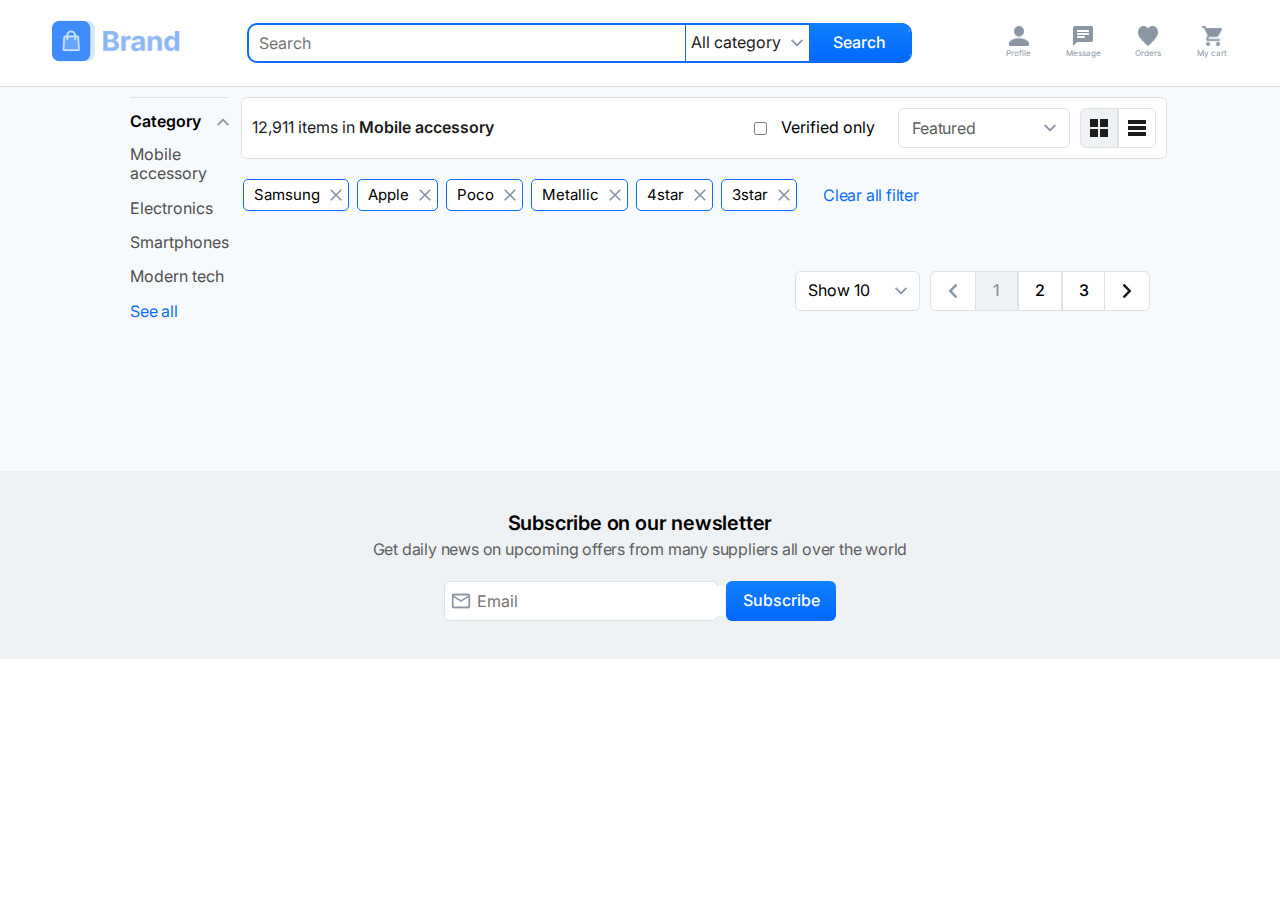
<file: project/index.html>
<!DOCTYPE html>
<html lang="en">
  <head>
    <meta charset="UTF-8" />
    <meta name="viewport" content="width=device-width, initial-scale=1.0" />
    <title>Document</title>
    <link rel="stylesheet" href="./assets/styles/style.css" />
    <link rel="preconnect" href="https://fonts.googleapis.com" />
    <link rel="preconnect" href="https://fonts.gstatic.com" crossorigin />
    <link
      href="https://fonts.googleapis.com/css2?family=IBM+Plex+Mono:ital,wght@0,100;0,200;0,300;0,400;0,500;0,600;0,700;1,100;1,200;1,300;1,400;1,500;1,600;1,700&family=Inter:ital,opsz,wght@0,14..32,100..900;1,14..32,100..900&family=Raleway:ital,wght@0,100..900;1,100..900&display=swap"
      rel="stylesheet"
    />
  </head>
  <body>
    <div class="maincontainer">
      <header class="topcontent">
        <div class="brand">
          <div class="img1">
            <img src="./assets/images/logo-symbol.png" />
          </div>
          <div class="img2">
            <img src="./assets/images/Brand.png" />
          </div>
        </div>
        <div class="searchcontent">
          <div class="searchinput">
            <input class="search1" type="search" placeholder="Search" />
          </div>
          <div class="category">
            <h2>All category</h2>
            <img src="./assets/images/arrow2.png" />
          </div>
          <div class="searchbutton">
            <button>Search</button>
          </div>
        </div>
        <div class="icons">
          <div class="profile">
            <img src="./assets/images/profile.png" />
            <h6>Profile</h6>
          </div>
          <div class="message">
            <img src="./assets/images/message.png" />
            <h6>Message</h6>
          </div>
          <div class="orders">
            <img src="./assets/images/order.png" />
            <h6>Orders</h6>
          </div>
          <div class="cart">
            <img src="./assets/images/Cart.png" />
            <h6>My cart</h6>
          </div>
        </div>
      </header>
      <div class="middle-content">
        <div class="leftcontent-category">
          <div class="category1">
            <h1>Category</h1>
            <img src="./assets/images/arrow.png" />
          </div>
          <h2>Mobile accessory</h2>
          <h2>Electronics</h2>
          <h2>Smartphones</h2>
          <h2>Modern tech</h2>
          <h3>See all</h3>
        </div>
        <div class="page-numbers">
          <div class="page-numbers1">
            <h1>Show 10</h1>
            <img src="./assets/images/arrow2.png" />
          </div>
          <div class="page-numbers2">
            <div class="left-arrow">
              <img src="./assets/images/leftarrow.png" />
            </div>
            <h1>1</h1>
            <h2>2</h2>
            <h2>3</h2>
            <div class="right-arrow">
              <img src="./assets/images/rightarrow.png" />
            </div>
          </div>
        </div>
        <div class="right-content">
          <div class="mobileaccessory">
            <h1>12,911 items in <span>Mobile accessory</span></h1>
            <div class="box">
              <div class="verified">
                <input type="checkbox" />
                <h2>Verified only</h2>
              </div>
              <div class="featured">
                <h3>Featured</h3>
                <img src="./assets/images/arrow2.png" />
              </div>
              <div class="grids">
                <div class="leftgrid">
                  <img src="./assets/images/gridview.png" />
                </div>
                <div class="rightgrid">
                  <img src="./assets/images/listview.png" />
                </div>
              </div>
            </div>
          </div>
          <div class="filter">
            <div class="samsung">
              <h2>Samsung</h2>
              <img src="./assets/images/X.png" />
            </div>
            <div class="apple">
              <h2>Apple</h2>
              <img src="./assets/images/X.png" />
            </div>
            <div class="poco">
              <h2>Poco</h2>
              <img src="./assets/images/X.png" />
            </div>
            <div class="metallic">
              <h2>Metallic</h2>
              <img src="./assets/images/X.png" />
            </div>
            <div class="star4">
              <h2>4star</h2>
              <img src="./assets/images/X.png" />
            </div>
            <div class="star3">
              <h2>3star</h2>
              <img src="./assets/images/X.png" />
            </div>
            <h3>Clear all filter</h3>
          </div>
          <div class="card-grid"></div>
        </div>
      </div>
    </div>
    <div class="bottomcontent">
      <div class="bottomfirst">
        <h1>Subscribe on our newsletter</h1>
        <h2>
          Get daily news on upcoming offers from many suppliers all over the
          world
        </h2>
      </div>
      <div class="bottomsecond">
        <div class="emailcontent">
          <img src="./assets/images/Email.png" />
          <input type="email" placeholder="Email" />
        </div>
        <div class="subscribe">
          <button>Subscribe</button>
        </div>
      </div>
    </div>
    <script src="./script.js"></script>
  </body>
</html>
</file>
<file: project/assets/styles/style.css>
* {
  padding: 0;
  margin: 0;
  box-sizing: border-box;
  font-family: "Inter", sans-serif;
  font-weight: 400;
  font-style: normal;
}

.maincontainer {
  max-width: 1440px;
  width: 100%;
}
header {
  position: sticky;
  top: 0;
  z-index: 1;
}

.topcontent {
  width: 100%;
  height: 86px;
  justify-content: center;
  /* border: 1px solid brown; */
  display: flex;
  flex-direction: row;
  background-color: #ffffff;
  /* 
  justify-content: space-evenly; */
  align-items: center;
}

.brand {
  /* border: 1px solid rgb(0, 189, 69); */
  display: flex;
  flex-direction: row;
  width: 150px;
  margin-top: 20px;
  margin-bottom: 20px;
  align-items: center;
  /* margin-left: 130px; */
  margin-right: 46px;
  cursor: pointer;
}

.img1 img {
  width: 44px;
  height: 44px;
}

.img2 img {
  width: 77px;
  height: 21px;
  margin-left: 8px;
  margin-right: 24px;
}

.searchcontent {
  width: 665px;
  height: 40px;
  border: 2px solid #0d6efd;
  border-radius: 10px;
  display: flex;
  flex-direction: row;
  align-items: center;
  margin-right: 90px;
}

.search1 {
  width: 421px;
  height: 25px;
  margin-left: 10px;
  margin-right: 5px;
  border: none;
  font-size: 16px;
  font-weight: 400;
  line-height: 19.36px;
  color: #8b96a5;
}

.category {
  width: 145px;
  height: 40px;
  border: 1px solid #0d6efd;
  display: flex;
  align-items: center;
  justify-content: center;
  gap: 10px;
  flex-direction: row;
}

.category h2 {
  /* color: blue; */
  font-size: 16px;
  font-weight: 400;
  line-height: 19.36px;
  color: #1c1c1c;
}
.searchbutton button {
  width: 100px;
  background: linear-gradient(180deg, #127fff 0%, #0067ff 100%);
  height: 40px;
  color: white;
  border: none;
  cursor: pointer;
  border-top-right-radius: 10px;
  border-bottom-right-radius: 10px;
  font-size: 16px;
  font-weight: 500;
  line-height: 19.36px;
  text-align: center;
}

input:focus {
  outline: none; /* Removes the focus outline */
}

.icons {
  display: flex;
  flex-direction: row;
  /* justify-content: space-between; */
  align-items: center;
  width: 228px;
  height: 41px;
  /* margin-left: 90px;
  margin-right: 132px; */
  gap: 30px;
  font-size: 12px;
  font-weight: 400;
  line-height: 14.52px;
  text-align: center;
  color: #8b96a5;
  /* border: 1px solid brown; */
}

.icons .profile {
  width: 40px;
  display: flex;
  flex-direction: column;
  /* gap: 7px; */
  align-items: center;
}
.icons img {
  width: 20px;
  height: 20px;
}
.icons .message {
  width: 40px;
  display: flex;
  flex-direction: column;
  /* gap: 7px; */
  align-items: center;
}
.icons .message img {
  width: 20px;
  height: 20px;
}

.icons .orders {
  width: 40px;
  display: flex;
  flex-direction: column;
  /* gap: 7px; */
  align-items: center;
}
.icons .orders img {
  width: 20px;
  height: 20px;
}
.icons .cart {
  width: 40px;
  display: flex;
  flex-direction: column;
  /* gap: 7px; */
  align-items: center;
}
.icons .cart img {
  width: 20px;
  height: 20px;
}

.bottomcontent {
  max-width: 1440px;
  display: flex;
  flex-direction: column;
  align-items: center;
  background: #eff2f4;
  /* position: relative;
  top: 400px; */
}

.bottomcontent .bottomfirst {
  display: flex;
  align-items: center;
  flex-direction: column;
  margin-top: 38px;
}

.bottomcontent .bottomfirst h1 {
  font-size: 20px;
  font-weight: 600;
  line-height: 28px;
  letter-spacing: -0.20000000298023224px;
  text-align: center;
}

.bottomcontent .bottomsecond {
  width: 392px;
  height: 40px;
  display: flex;
  justify-content: center;
  align-items: center;
  flex-direction: row;
  margin-top: 20px;
  margin-bottom: 38px;
  color: #1c1c1c;
  gap: 8px;
}
.bottomcontent .bottomfirst h2 {
  font-size: 16px;
  font-weight: 400;
  line-height: 24px;
  letter-spacing: -0.20000000298023224px;
  text-align: center;
  color: #606060;
}

.bottomcontent .emailcontent {
  width: 274px;
  height: 40px;
  display: flex;
  justify-content: flex-start;
  flex-direction: row;
  align-items: center;
  background: white;
  border-radius: 6px;
  border: 1px solid #dee2e7;
}

.bottomcontent .emailcontent input {
  /* width: 100%; */
  height: 30px;
  border: none;
  font-size: 16px;
  font-weight: 400;
  line-height: 19.36px;
  text-align: left;
}
.bottomcontent .emailcontent img {
  padding-left: 6px;
  margin-right: 6px;
}

.bottomcontent .subscribe button {
  width: 110px;
  height: 40px;
  border-radius: 6px;
  background: linear-gradient(180deg, #127fff 0%, #0067ff 100%);
  border: none;
  color: white;
  cursor: pointer;
  font-size: 16px;
  font-weight: 500;
  line-height: 19.36px;
  text-align: center;
}

.leftcontent-category {
  display: flex;
  flex-direction: column;
  margin-left: 130px;
  width: 240px;
  margin-top: 10px;
}

.leftcontent-category .category1 {
  display: flex;
  justify-content: space-between;
  align-items: center;
  border-top: 1px solid #dee2e7;
  height: 48px;
}

.leftcontent-category .category1 h1 {
  font-size: 16px;
  font-weight: 600;
  line-height: 19.36px;
  text-align: left;
}

.leftcontent-category h2 {
  font-size: 16px;
  font-weight: 400;
  line-height: 19.36px;
  text-align: left;
  color: #505050;
  margin-bottom: 15px;
}

.leftcontent-category h3 {
  font-size: 16px;
  font-weight: 400;
  line-height: 19.36px;
  text-align: left;
  margin-bottom: 15px;
  color: #0d6efd;
  cursor: pointer;
}

.leftcontent-category .category1 img {
  width: 12px;
  height: 8px;
}

.mobileaccessory {
  position: relative;
  display: flex;
  justify-content: center;
  align-items: center;
  width: 926px;
  height: 62px;
  border: 1px solid #dee2e7;
  background-color: #ffffff;
  border-radius: 6px;
  gap: 260px;
}

.mobileaccessory h1 {
  font-size: 16px;
  font-weight: 400;
  line-height: 19.36px;
  text-align: left;
  color: #1c1c1c;
}

.mobileaccessory span {
  font-size: 16px;
  font-weight: 600;
  line-height: 19.36px;
  text-align: left;
}

.middle-content {
  width: 100%;
  display: flex;
  flex-direction: row;
  position: relative;
  background-color: #f7fafc;
  border-top: 1px solid #dee2e7;
}
.right-content {
  width: 926px;
  display: flex;
  flex-direction: column;
  margin-left: 12px;
  margin-right: 130px;
  margin-top: 10px;
}

.box {
  display: flex;
  flex-direction: row;
}

.verified {
  display: flex;
  flex-direction: row;
  align-items: center;
  justify-content: flex-start;
  width: 144px;
  height: 40px;
}
.verified h2 {
  /* padding-right: 16px;
  padding-left: 14px; */
  font-size: 16px;
  font-weight: 400;
  line-height: 19.36px;
  text-align: left;
  margin-left: 14px;
  margin-right: 16px;
}

.featured {
  display: flex;
  flex-direction: row;
  justify-content: center;
  align-items: center;
  width: 172px;
  height: 40px;
  border: 1px solid #dee2e7;
  border-radius: 6px;
  gap: 68px;
  font-size: 16px;
  font-weight: 400;
  line-height: 19.36px;
  text-align: left;
}

.featured img {
  width: 12px;
  height: 7.41px;
}

.grids {
  width: 76px;
  height: 40px;
  border-radius: 6px;
  /* border: 1px solid; */
  display: flex;
  flex-direction: row;
  align-items: center;
  margin-left: 10px;
}

.grids .leftgrid {
  background-color: #eff2f4;
  border: 1px solid #dee2e7;
  width: 38px;
  height: 40px;
  border-top-left-radius: 6px;
  border-bottom-left-radius: 6px;
  display: flex;
  justify-content: center;
  align-items: center;
}

.grids .rightgrid {
  background-color: #ffffff;
  border: 1px solid #dee2e7;
  width: 38px;
  height: 40px;
  border-top-right-radius: 6px;
  border-bottom-right-radius: 6px;
  display: flex;
  justify-content: center;
  align-items: center;
}

.filter {
  width: 728px;
  height: 32px;
  display: flex;
  margin-top: 20px;
  margin-left: 2px;
  gap: 8px;
  font-size: 10px;
  font-weight: 400;
  line-height: 19.36px;
}

.filter .samsung {
  display: flex;
  align-items: center;
  height: 32px;
  background-color: #ffffff;
  border: 1px solid #0d6efd;
  border-radius: 5px;
  gap: 10px;
  padding-left: 10px;
  padding-right: 6px;
}

.filter .apple {
  display: flex;
  align-items: center;
  height: 32px;
  background-color: #ffffff;
  border: 1px solid #0d6efd;
  border-radius: 5px;
  gap: 10px;
  padding-left: 10px;
  padding-right: 6px;
}

.filter .poco {
  display: flex;
  align-items: center;
  height: 32px;
  background-color: #ffffff;
  border: 1px solid #0d6efd;
  border-radius: 5px;
  gap: 10px;
  padding-left: 10px;
  padding-right: 6px;
}
.filter .metallic {
  display: flex;
  align-items: center;
  height: 32px;

  background-color: #ffffff;
  border: 1px solid #0d6efd;
  border-radius: 5px;
  gap: 10px;
  padding-left: 10px;
  padding-right: 6px;
}
.filter .star4 {
  display: flex;
  align-items: center;
  height: 32px;

  background-color: #ffffff;
  border: 1px solid #0d6efd;
  border-radius: 5px;
  gap: 10px;
  padding-left: 10px;
  padding-right: 6px;
}

.filter .star3 {
  display: flex;
  align-items: center;
  height: 32px;
  gap: 10px;
  background-color: #ffffff;
  border: 1px solid #0d6efd;
  border-radius: 5px;
  gap: 10px;
  padding-left: 10px;
  padding-right: 6px;
}

.filter h3 {
  color: #0d6efd;
  display: flex;
  flex-direction: row;
  align-items: center;
  font-size: 16px;
  cursor: pointer;
  margin-left: 18px;
}

.filter img {
  cursor: pointer;
}

.card1 {
  width: 295px;
  height: 405px;
  border: 1px solid #dee2e7;
  background-color: #ffffff;
  border-radius: 6px;
}

.card-grid {
  display: grid;
  grid-template-columns: repeat(3, 1fr);
  gap: 20px;
  margin-top: 20px;
  margin-bottom: 240px;
}

.card1 .imgcontent {
  display: flex;
  justify-content: center;
  margin-top: 30px;
  margin-bottom: 30px;
  /* border: 1px solid black; */
}
.card1 .imgcontent img {
  height: 200px;
  width: auto;
  max-width: 200px;
}

.card1 .description {
  margin-left: 20px;
  display: flex;
  flex-direction: row;
  justify-content: space-between;
  border-top: 1px solid #eff2f4;
}
.card1 .description h1 {
  font-size: 18px;
  font-weight: 600;
  line-height: 21.78px;
  text-align: left;
}

.card1 .description .review {
  display: flex;
  flex-direction: row;
  align-items: center;
  margin-top: 10px;
}
.left {
  margin-top: 17px;
}

.card1 .description .review img {
  width: 16px;
  height: 15px;
}
.card1 .description .review h2 {
  font-size: 16px;
  font-weight: 400;
  line-height: 19.36px;
  text-align: left;
  color: #ff9017;
  margin-left: 3px;
}

.heart1 {
  display: flex;
  align-items: center;
  justify-content: center;
  margin-right: 20px;
  margin-top: 17px;
  width: 40px;
  height: 40px;
  border-radius: 6px;
  border: 1px solid #dee2e7;
}

.card1 .description span {
  font-size: 16px;
  font-weight: 400;
  line-height: 19.36px;
  text-align: left;
  text-decoration-line: line-through;
  text-underline-position: from-font;
  color: #8b96a5;
}

.name {
  width: 215px;
  height: 48px;
  margin-left: 20px;
  margin-top: 10px;
}
.name h2,
h3 {
  font-size: 16px;
  font-weight: 400;
  line-height: 24px;
  letter-spacing: -0.20000000298023224px;
  text-align: left;
  color: #606060;
}

.page-numbers1 {
  height: 40px;
  width: 125px;
  display: flex;
  flex-direction: row;
  align-items: center;
  justify-content: space-around;
  border: 1px solid #dee2e7;
  border-radius: 6px;
  background-color: #ffffff;
}
.page-numbers2 {
  border: 1px solid rgb(36, 179, 0);
  height: 40px;
  width: 220px;
  display: flex;
  flex-direction: row;
  align-items: center;
  justify-content: center;
  border: 1px solid #dee2e7;
  border-radius: 6px;
  gap: 0px;
  background-color: #ffffff;
}

.page-numbers {
  position: absolute;
  bottom: 160px;
  right: 130px;
  display: flex;
  flex-direction: row;
  gap: 10px;
}

.page-numbers2 img {
  width: 8px;
  height: 14px;
}

.page-numbers1 img {
  width: 12px;
  height: 8px;
}

.page-numbers1 h1 {
  font-size: 16px;
  font-weight: 400;
  line-height: 19.36px;
}

.page-numbers2 h1 {
  border: 1px solid #dee2e7;
  width: 44px;
  height: 40px;
  background-color: #eff2f4;
  display: flex;
  align-items: center;
  justify-content: center;
  font-size: 16px;
  font-weight: 500;
  line-height: 19.36px;
  color: #8b96a5;
}

.page-numbers2 h2 {
  border: 1px solid #dee2e7;
  width: 44px;
  height: 40px;
  display: flex;
  align-items: center;
  justify-content: center;
  font-size: 16px;
  font-weight: 500;
  line-height: 19.36px;
}

.left-arrow {
  width: 44px;
  height: 40px;
  display: flex;
  align-items: center;
  justify-content: center;
}

.right-arrow {
  width: 44px;
  height: 40px;
  display: flex;
  align-items: center;
  justify-content: center;
}

@media screen and (max-width: 1200px) {
  .maincontainer {
    max-width: 1200px;
    width: 100%;
  }
  .leftcontent-category {
    display: none;
  }

  .icons {
    display: none;
  }
  .bottomcontent {
    max-width: 1200px;
    width: 100%;
  }
  .right-content {
    /* width: 926px; */

    margin-right: 0px;
  }

  .middle-content {
    justify-content: center;
  }
  .topcontent {
    justify-content: center;
  }
  .brand {
    margin-left: 35px;
  }
}

@media screen and (max-width: 950px) {
  .card-grid {
    grid-template-columns: repeat(2, 1fr);
  }
  .mobileaccessory {
    width: 100%;
    margin-right: 20px;
    gap: 30px;
  }

  .card-grid {
    justify-items: center;
  }
  .searchcontent {
    width: 465px;
    margin-right: 20px;
  }

  .search1 {
    width: 221px;
    margin-left: 10px;
    margin-right: 5px;
  }

  .filter {
    display: none;
  }
  .right-content {
    max-width: 950px;
    width: 100%;
    margin-right: 20px;
  }
}

@media screen and (max-width: 750px) {
  .verified {
    display: none;
  }
}
@media screen and (max-width: 700px) {
  .card-grid {
    grid-template-columns: repeat(1, 1fr);
  }
  .mobileaccessory h1 {
    display: none;
  }
  .category {
    display: none;
  }
  .searchcontent {
    width: 225px;
  }

  .search1 {
    width: 121px;
  }
  .page-numbers1 {
    display: none;
  }
  .bottomcontent .emailcontent {
    width: 174px;
  }

  .bottomcontent .emailcontent input {
    width: 80px;
  }
}

@media screen and (max-width: 500px) {
  .brand {
    display: none;
  }
  .bottomcontent .bottomfirst h1 {
    font-size: 15px;
  }
  .bottomcontent .bottomfirst h2 {
    font-size: 10px;
  }
}
</file>
